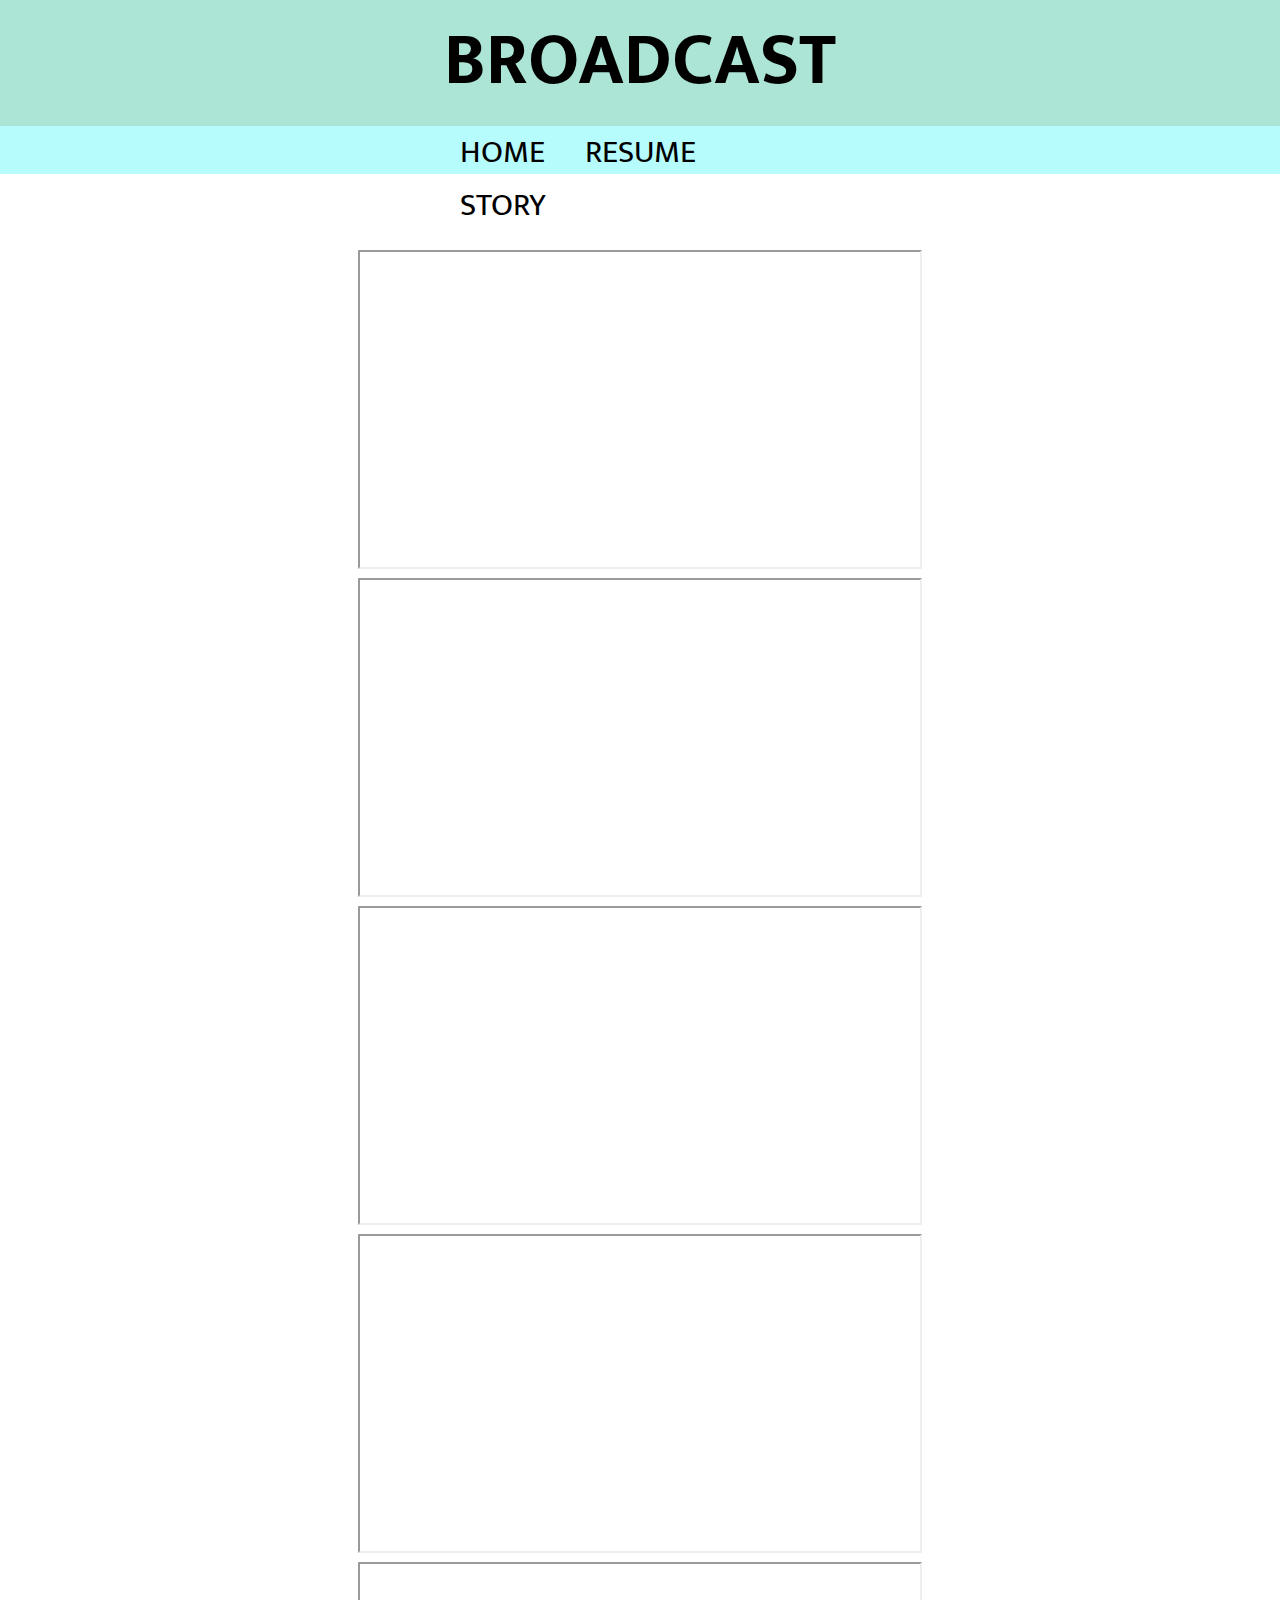
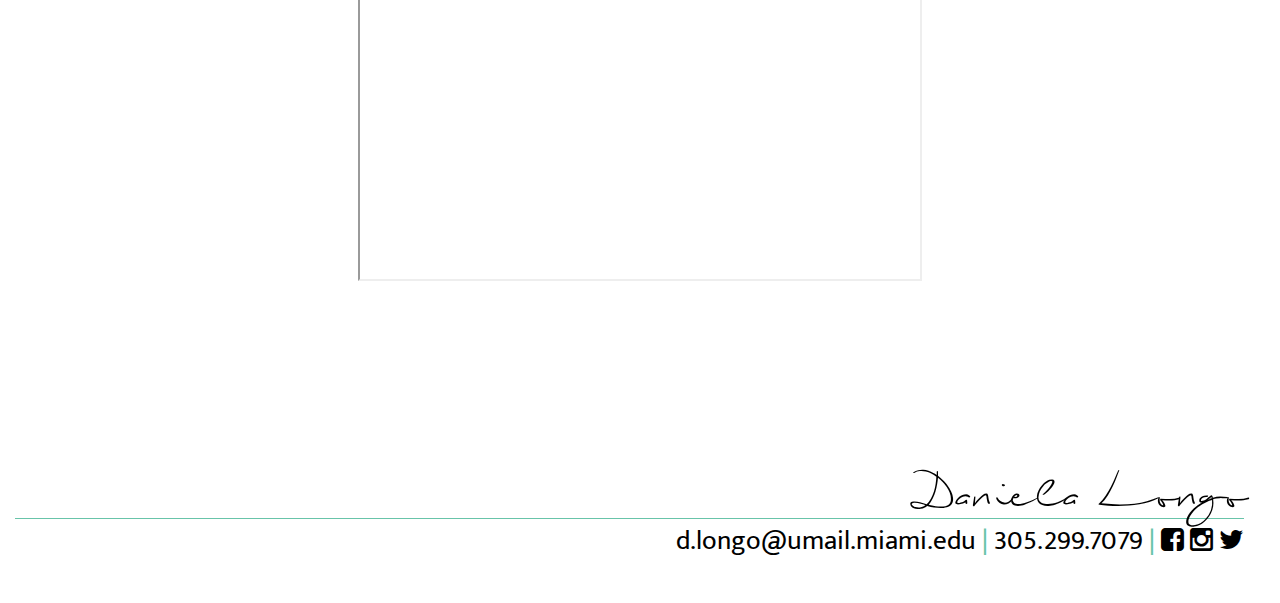
<file: broadcast.html>
<!DOCTYPE html>
<html>
  <head>
    <meta http-equiv="Content-Type" content="text/html; charset=utf-8">
    <meta name="viewport" content="width=991, user-scalable=no">
    <link rel="stylesheet" type="text/css" href="style/style.css">
    <link rel="stylesheet" type="text/css" href="lib/font-awesome-4.3.0/css/font-awesome.min.css">
    <title>Broadcast</title>
  </head>
  <body>
    <header class = "header">
      <div>
        <h1>BROADCAST</h1>
        <div class = "menu-horizontal">
          <ul class = "list-horizontal broadcast-menu">
             <li><a href="index.html">HOME</a></li>
             <li><a href="resume.html">RESUME</a></li>
             <li><a href="story.html">STORY</a></li>
          </ul>
        </div>
      </div>
    </header>
    <main>
      <div class = "container">
        <div class = "video-container">
          <iframe width="560" height="315" src="https://www.youtube.com/embed/H056ExAYxKQ" allowfullscreen></iframe>
          <iframe width="560" height="315" src="https://www.youtube.com/embed/5zIkLsTNVIE" allowfullscreen></iframe>
          <iframe width="560" height="315" src="https://www.youtube.com/embed/QXrFN2mgdAc" allowfullscreen></iframe>
          <iframe width="560" height="315" src="https://www.youtube.com/embed/r80GZSOHD3I" allowfullscreen></iframe>
          <iframe width="560" height="315" src="https://www.youtube.com/embed/K8pXjgekTtQ" allowfullscreen></iframe>
        </div>
      </div>
    </main>
    <footer class = "footer-style">
      <div class ="contact">
        <span class = "footer-name footer-name-style">Daniela Longo</span>
        <div class = "fotter-contac-center">
          <p class ="style-footer other-sections">d.longo@umail.miami.edu
            <span>|</span>
            <a href="tel:+13052997079">305.299.7079</a>
            <span class = "hiddeninprint">|</span>
            <span class = "hiddeninprint">
              <a href = "https://www.facebook.com/daniela.longo.1044" target = "_blank"><span class="fa fa-facebook-square"></span></a>
            </span>
            <span class = "hiddeninprint">
              <a href = "https://www.instagram.com/longodaniela" target = "_blank"><span class="fa fa-instagram"></span></a>
            </span>
            <span class = "hiddeninprint">
              <a href = "https://www.twitter.com/dclongo" target = "_blank"><span class="fa fa-twitter"></span></a>
            </span>
          </p>
        </div>
      </div>
    </footer>
  </body>
</html>
</file>
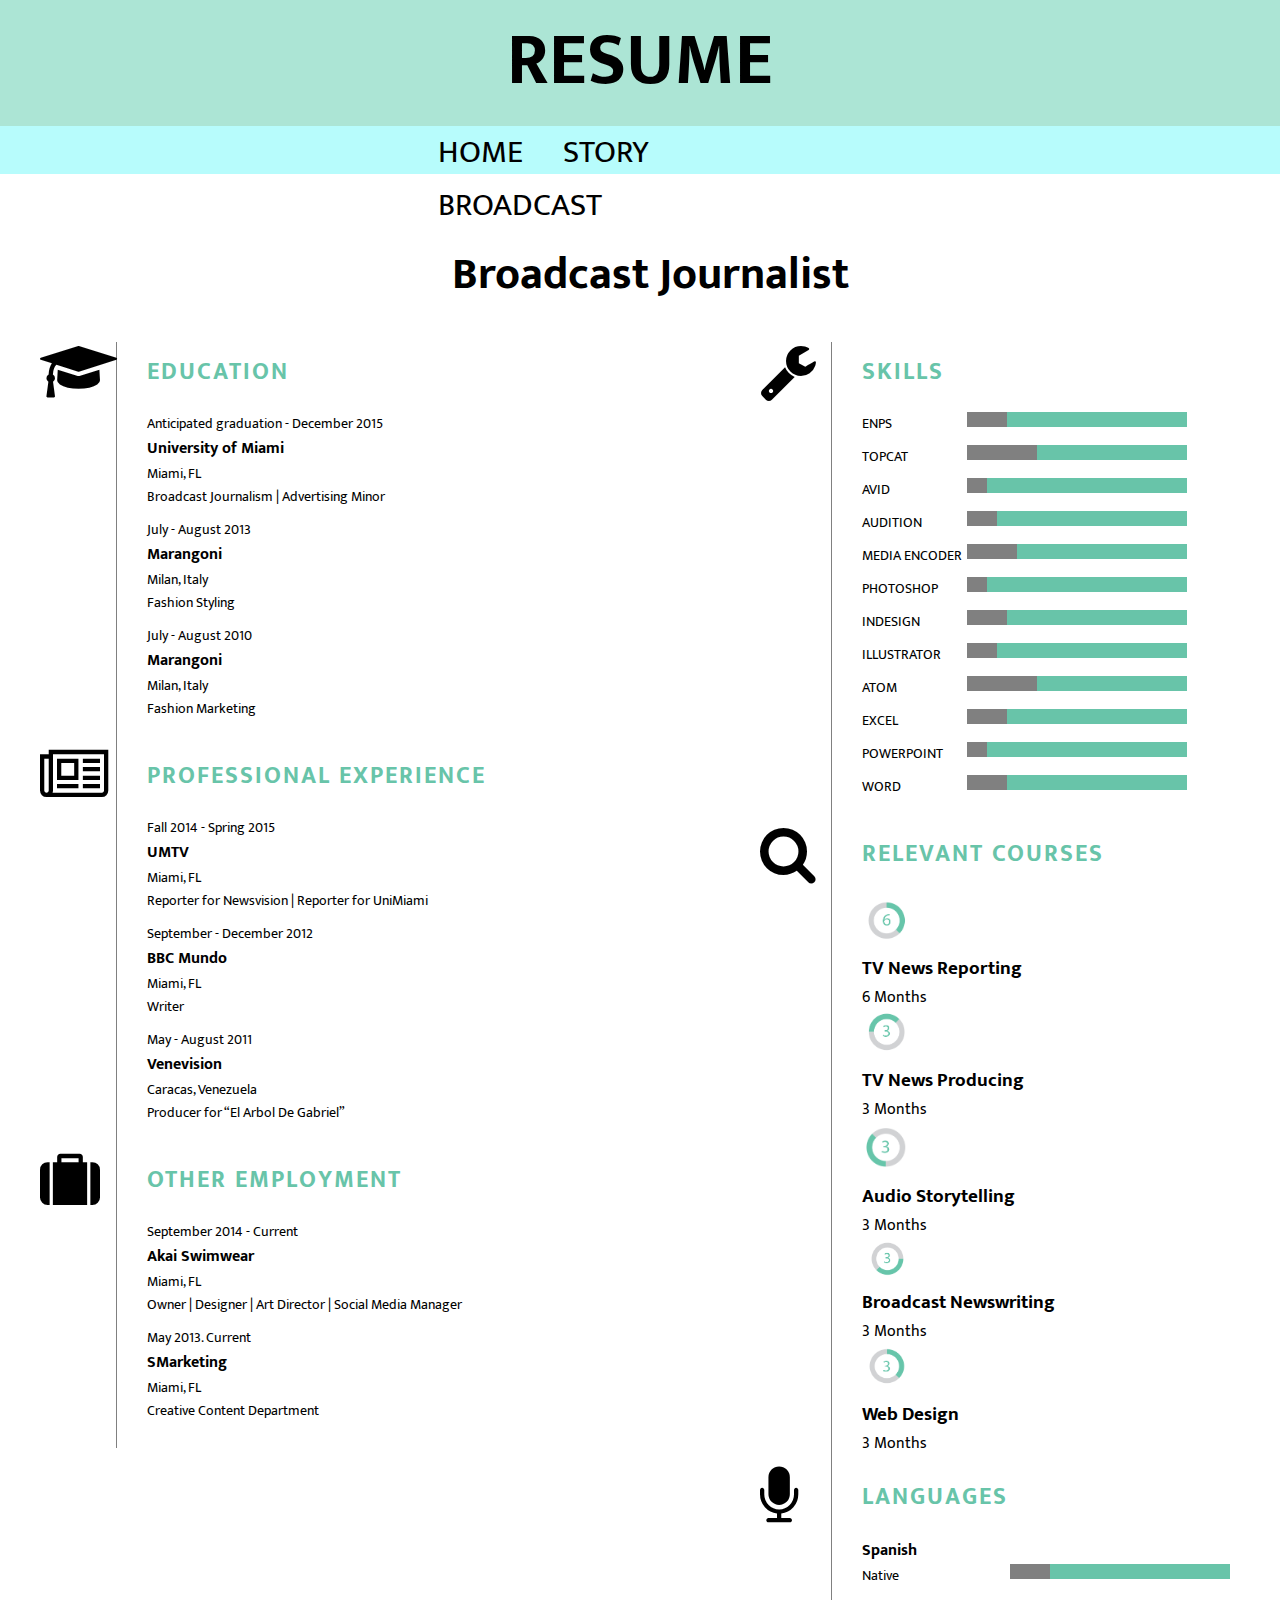
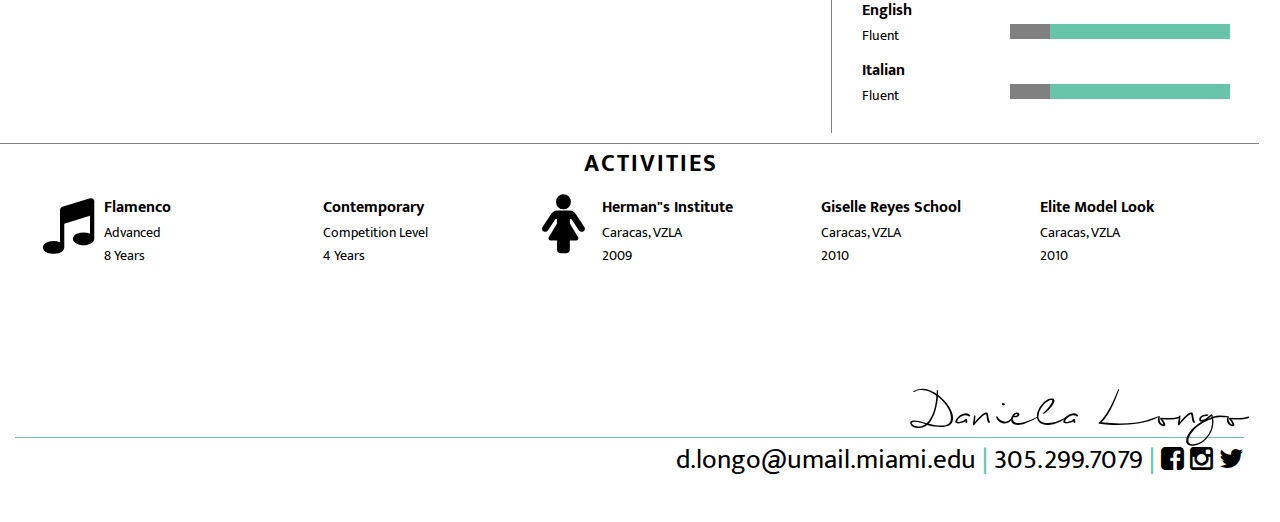
<file: resume.html>
<!DOCTYPE html>
<html>
  <head>
    <meta http-equiv="Content-Type" content="text/html; charset=utf-8">
    <meta name="viewport" content="width=991, user-scalable=no">
    <link rel="stylesheet" type="text/css" href="style/style.css">
    <link rel="stylesheet" type="text/css" href="style/print.css">
    <link rel="stylesheet" type="text/css" href="lib/font-awesome-4.3.0/css/font-awesome.min.css">
    <title>Resume</title>
  </head>
  <body>
    <header class = "header">
      <h1>RESUME</h1>
      <div class = "menu-horizontal">
        <ul class = "list-horizontal resume-menu">
           <li><a href="index.html">HOME</a></li>
           <li><a href="story.html">STORY</a></li>

           <li><a href="broadcast.html">BROADCAST</a></li>
        </ul>
      </div>
    </header>
    <main class = "resume">
      <br>
      <div>
        <div class = "center">
          <h1><span class = "small">Broadcast Journalist</span></h1>
        </div>
        <div class="clear"></div>
      </div>
      <div class="left">
        <div class="left-left">
          <span class="fa fa-graduation-cap resume-icon"></span>
        </div>
        <div class="left-right">
          <section>
            <h2>Education</h2>
            <ul>
              <li>
                <p>Anticipated graduation - December 2015</p>
                <h3>University of Miami</h3>
                <p>Miami, FL</p>
                <p>Broadcast Journalism | Advertising Minor</p>
              </li>
              <li>
                <p>July - August 2013</p>
                <h3>Marangoni</h3>
                <p>Milan, Italy</p>
                <p> Fashion Styling</p>
              </li>
              <li>
                <p>July - August 2010</p>
                <h3>Marangoni</h3>
                <p>Milan, Italy</p>
                <p>Fashion Marketing</p>
              </li>
            </ul>
          </section> <!-- end of Education section-->
        </div>
        <div class="clear"></div>
        <div class="left-left">
          <span class="fa fa-newspaper-o resume-icon"></span>
        </div>
        <div class="left-right">
           <section>
            <h2>Professional Experience</h2>
            <ul>
              <li>
                <p>Fall 2014 - Spring 2015</p>
                <h3>UMTV</h3>
                <p>Miami, FL</p>
                <p>Reporter for Newsvision | Reporter for UniMiami</p>
              </li>
              <li>
                <p>September - December 2012</p>
                <h3>BBC Mundo</h3>
                <p>Miami, FL</p>
                <p> Writer</p>
              </li>
              <li>
                <p>May - August 2011</p>
                <h3>Venevision</h3>
                <p>Caracas, Venezuela</p>
                <p>Producer for “El Arbol De Gabriel”</p>
              </li>
            </ul>
          </section> <!-- end of Professional Experience section -->
        </div>
        <div class="clear"></div>

        <div class="left-left">
          <span class="fa fa-suitcase resume-icon"></span>
        </div>
        <div class="left-right">
          <section>
              <h2>Other Employment</h2>
              <ul>
                <li>
                  <p>September 2014 - Current</p>
                  <h3>Akai Swimwear</h3>
                  <p>Miami, FL</p>
                  <p>Owner | Designer | Art Director | Social Media Manager</p>
                </li>
                <li>
                  <p>May 2013. Current</p>
                  <h3>SMarketing</h3>
                  <p>Miami, FL</p>
                  <p>Creative Content Department</p>
                </li>
              </ul>
          </section>
        </div>	<!-- end of Other Employment section -->
      </div> <!-- end of .left div -->
      <div class="right break">
        <div class="right-left">
          <span class="fa fa-wrench resume-icon"></span>
        </div>
        <div class="right-right skills">
          <section>
              <h2>Skills</h2>
              <ul>
                <li>
                  <span class = "skill">ENPS</span>
                  <span class = "loader-10"></span>
                </li>
                <li>
                  <span class = "skill">TOPCAT</span>
                  <span class = "loader-20"></span>
                </li>
                <li>
                  <span class = "skill">AVID</span>
                  <span class = "loader-30"></span>
                </li>
                <li>
                  <span class = "skill">AUDITION</span>
                  <span class = "loader-40"></span>
                </li>

                <li>
                  <span class = "skill">MEDIA ENCODER</span>
                  <span class = "loader-50"></span>
                </li>

                <li>
                  <span class = "skill">PHOTOSHOP</span>
                  <span class = "loader-60"></span>
                </li>
                <li>
                  <span class = "skill">INDESIGN</span>
                  <span class = "loader-10"></span>
                </li>
                <li>
                  <span class = "skill">ILLUSTRATOR</span>
                  <span class = "loader-70"></span>
                </li>

                <li>
                  <span class = "skill">ATOM</span>
                  <span class = "loader-20"></span>
                </li>
                <li>
                  <span class = "skill">EXCEL</span>
                  <span class = "loader-10"></span>
                </li>
                <li>
                  <span class = "skill">POWERPOINT</span>
                  <span class = "loader-30"></span>
                </li>
                <li>
                  <span class = "skill">WORD</span>
                  <span class = "loader-10"></span>
                </li>
              </ul>
          </section>
        </div>
        <div class="clear"></div>
        <div class="right-left">
          <span class="fa fa-search resume-icon"></span>
        </div>
        <div class="right-right courses">
          <section>
            <h2>Relevant courses</h2>
            <div>
              <img src="images/numero1.png" class = "months" alt = "6 Months"/>
              <h3>TV News Reporting</h3>
              <div>6 Months</div>
              <img src="images/numero2.png" class = "months" alt = "3 Months"/>
              <h3>TV News Producing</h3>
              <div>3 Months</div>
              <img src="images/numero3.png" class = "months" alt = "3 Months"/>
              <h3>Audio Storytelling</h3>
              <div>3 Months</div>
              <img src="images/numero4.png" class = "months" alt = "3 Months"/>
              <h3>Broadcast Newswriting</h3>
              <div>3 Months</div>
              <img src="images/numero5.png" class = "months" alt = "3 Months"/>
              <h3>Web Design </h3>
              <div>3 Months</div>
            </div>
          </section>
        </div>
        <div class="clear"></div>
        <div class="right-left">
          <span class="fa fa-microphone resume-icon"></span>
        </div>
        <div class="right-right languages">
          <section>
            <h2>Languages</h2>
            <ul>
              <li>
                <h3>Spanish</h3>
                Native
                <span class = "loader-10"></span>
              </li>
              <li>
                <h3>English</h3>
                Fluent
                <span class = "loader-10"></span>
              </li>
              <li>
                <h3>Italian</h3>
                Fluent
                <span class = "loader-10"></span>
              </li>
            </ul>
          </section>
        </div>
      </div><!-- end of .right div -->
    </main>
    <div class="clear"></div>
    <div class="footer-resume">
      <h2>Activities</h2>
      <div class = "row">
        <ul class = "icon">
          <li><span class="fa fa-music resume-icon"></span></li>
        </ul>
        <ul>
          <li>
            <h3>Flamenco</h3>
          </li>
          <li>Advanced</li>
          <li>8 Years</li>
        </ul>
        <ul>
          <li>
            <h3>Contemporary</h3>
          </li>
          <li>Competition Level</li>
          <li>4 Years</li>
        </ul>
        <ul class = "icon">
          <li><span class="fa fa-female resume-icon"></span></li>
        </ul>
        <ul>
          <li>
            <h3>Herman"s Institute</h3>
          </li>
          <li>Caracas, VZLA</li>
          <li>2009</li>
        </ul>
        <ul>
          <li>
            <h3>Giselle Reyes School</h3>
          </li>
          <li>Caracas, VZLA</li>
          <li>2010</li>
        </ul>
        <ul>
          <li><h3>Elite Model Look</h3></li>
          <li>Caracas, VZLA</li>
          <li>2010</li>
        </ul>
      </div>
    </div>
    <footer class = "footer-style">
      <div class ="contact">
        <span class = "footer-name footer-name-style">Daniela Longo</span>
        <div class = "fotter-contac-center">
          <p class ="style-footer other-sections">d.longo@umail.miami.edu
            <span>|</span>
            <a href="tel:+13052997079">305.299.7079</a>
            <span class = "hiddeninprint">|</span>
            <span class = "hiddeninprint">
              <a href = "https://www.facebook.com/daniela.longo.1044" target = "_blank"><span class="fa fa-facebook-square"></span></a>
            </span>
            <span class = "hiddeninprint">
              <a href = "https://www.instagram.com/longodaniela" target = "_blank"><span class="fa fa-instagram"></span></a>
            </span>
            <span class = "hiddeninprint">
              <a href = "https://www.twitter.com/dclongo" target = "_blank"><span class="fa fa-twitter"></span></a>
            </span>
          </p>
        </div>
      </div>
     </footer>
  </body>
</html>
</file>
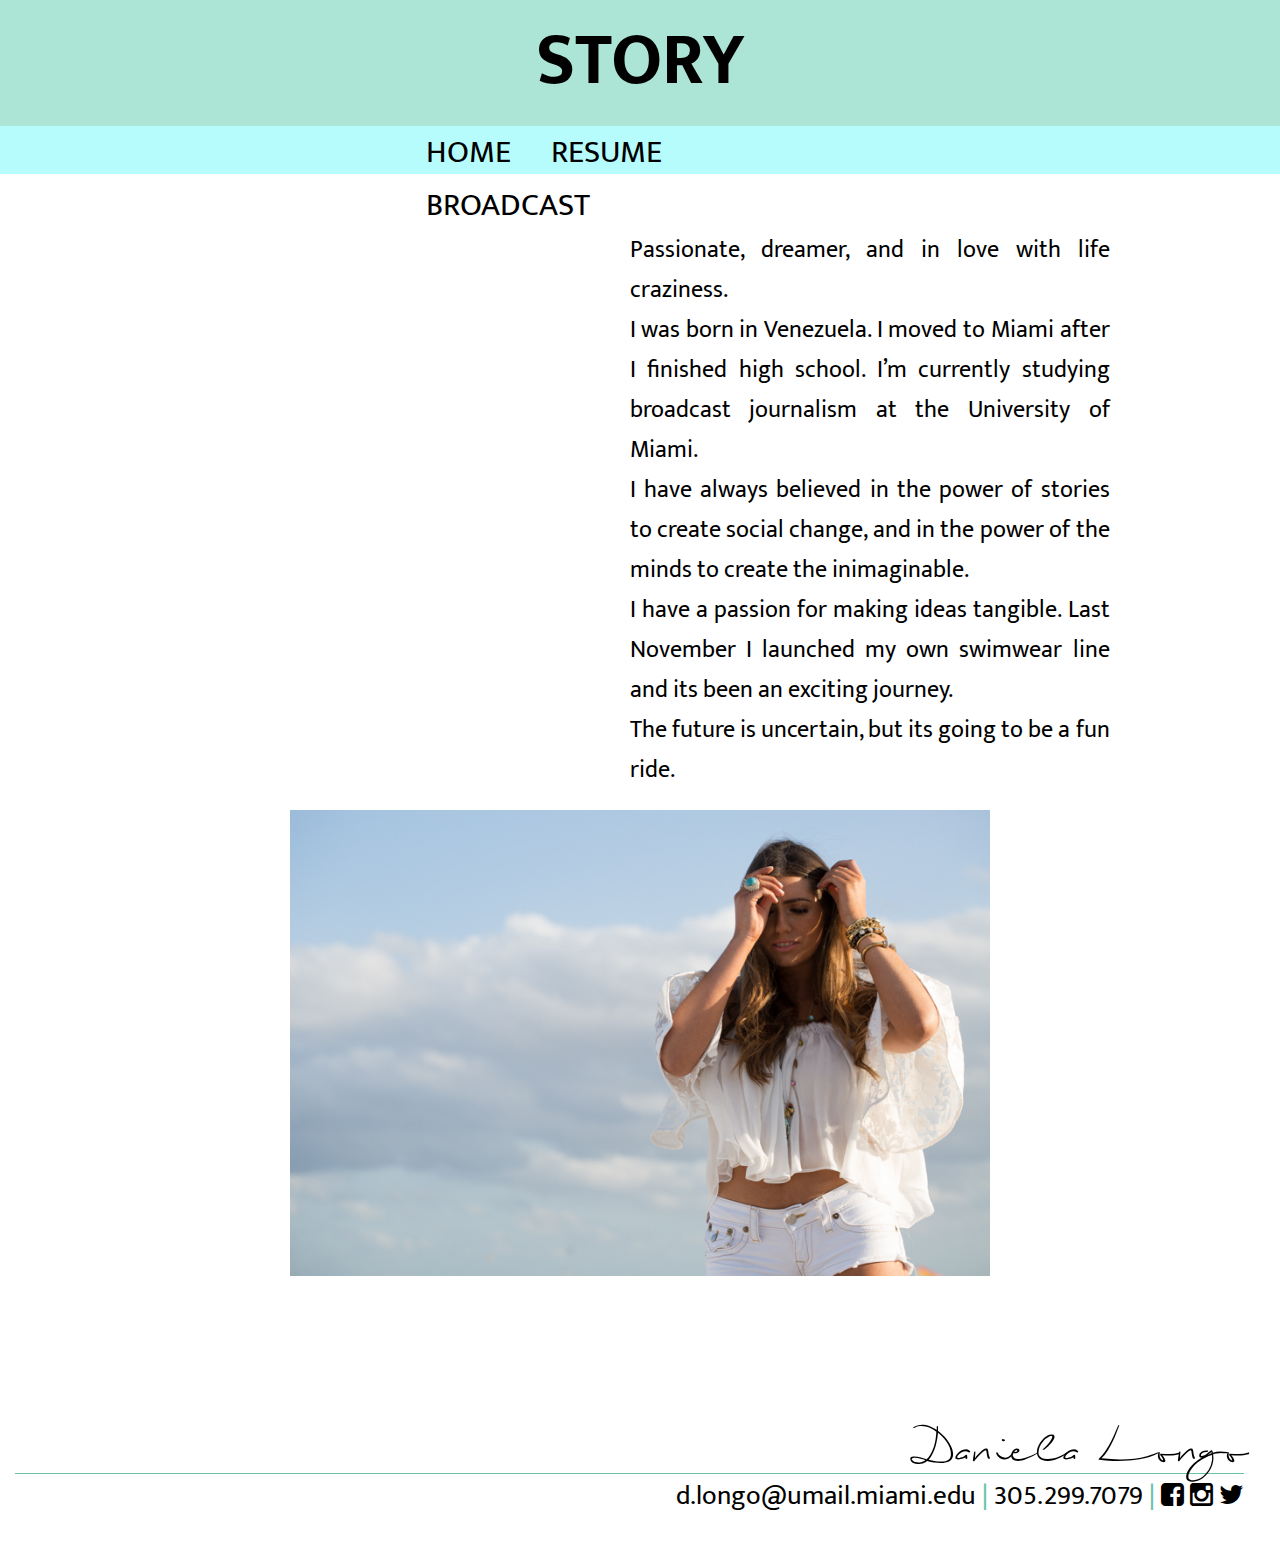
<file: story.html>
<!DOCTYPE html>
<html>
  <head>
    <meta http-equiv="Content-Type" content="text/html; charset=utf-8">
    <meta name="viewport" content="width=991, user-scalable=no">
    <link rel="stylesheet" type="text/css" href="style/style.css">
    <link rel="stylesheet" type="text/css" href="lib/font-awesome-4.3.0/css/font-awesome.min.css">
    <title>Story</title>
  </head>
  <body>
    <header class = "header">
      <div>
        <h1>STORY</h1>
        <div class = "menu-horizontal">
          <ul class = "list-horizontal story-menu">
             <li><a href="index.html">HOME</a></li>
             <li><a href="resume.html">RESUME</a></li>
             <li><a href="broadcast.html">BROADCAST</a></li>
          </ul>
        </div>
      </div>
    </header>
    <main class = "container">
      <div class = "pull-left left-container">
        <p class = "text-justified">
          Passionate, dreamer, and in love with life
          craziness.
        </p>
        <p class = "text-justified">
          I was born in Venezuela. I moved to Miami
          after I finished high school. I’m currently
          studying broadcast journalism at the
          University of Miami.
        </p>
        <p class = "text-justified">
          I have always believed in the power of
          stories to create social change, and in the
          power of the minds to create the
          inimaginable.
        </p>
        <p class = "text-justified">
          I have a passion for making ideas tangible.
          Last November I launched my own swimwear
          line and its been an exciting journey.
        </p>
        <p class = "text-justified">
          The future is uncertain, but its going to be
          a fun ride.
        </p>
      </div>
      <div class="center">
        <img class = "image-style" src = "images/beach-286.jpg" alt = "Daniela Longo"/>
      </div>
    </main>
    <footer class = "footer-style">
      <div class ="contact">
        <span class = "footer-name footer-name-style">Daniela Longo</span>
        <div class = "fotter-contac-center">
          <p class ="style-footer other-sections">d.longo@umail.miami.edu
            <span>|</span>
            <a href="tel:+13052997079">305.299.7079</a>
            <span class = "hiddeninprint">|</span>
            <span class = "hiddeninprint">
              <a href = "https://www.facebook.com/daniela.longo.1044" target = "_blank"><span class="fa fa-facebook-square"></span></a>
            </span>
            <span class = "hiddeninprint">
              <a href = "https://www.instagram.com/longodaniela" target = "_blank"><span class="fa fa-instagram"></span></a>
            </span>
            <span class = "hiddeninprint">
              <a href = "https://www.twitter.com/dclongo" target = "_blank"><span class="fa fa-twitter"></span></a>
            </span>
          </p>
        </div>
      </div>
     </footer>
  </body>
</html>
</file>
<file: style/style.css>
@import url(http://fonts.googleapis.com/css?family=Ek+Mukta:200);
@font-face {
  font-family: biloxi;
  src: url('../fonts/biloxi-script.ttf');
}

body{
  -webkit-print-color-adjust:exact;
}

body, * {
	margin-top:0;
  margin-left:0;
  margin-right:0;
	padding:0;
  font-family: 'Ek Mukta';
}

.broadcast-menu {
  width: 400px !important;
}

.story-menu {
  width: 469px !important;
}

.resume-menu {
  width: 445px !important;
}

.icon{
  width: 5% !important;
  height:60px;
}
span.fa {
  font-size: 45pt;
}


.video-container {
  padding: 40px;
  text-align: center;
}

.text-align-right{
	text-align: right;
}

.pull-right {
  float:right !important;
}

.pull-left {
  float:left !important;
}

.left-container {
  width: 40%;
  padding: 20px;
}

.right-container {
  width: 40%;
  padding: 40px;
}

.long-column {
  margin-top: -20px;
}

.home-height{
  height: 50%;
}

.unordered-list {
	list-style:none;
  width:250px;
  margin-top: 50px;
  margin-left: 30px;
}

.list-item {
  text-align: right;
	font-size: 35pt;
  border-bottom: 1px solid #68c4a9;
  cursor: pointer;
  padding-left:10px;
  text-align: left;
}

.list-item a{
  text-align: right;
  text-decoration: none;
  color:black;
}

.lista {
	padding:5px;
}

.header{
  text-align: center;
  height: 150px;
  background: #ace5d5;
}
.menu-horizontal{
  background: rgb(183, 252, 252);
  margin-top: -45px;
}

.list-horizontal {
  margin: 0 auto 0 auto;
  width: 500px;
  height: 48px;
}

.image-style {
  width: 700px;
}

h1 {
  font-size: 55pt;
}

.list-horizontal > li {
  float: left;
  margin-right: 20px;
  margin-left: 20px;
}

.list-horizontal > li > a {
  padding-top: 20px;
  padding-bottom: 20px;
  text-decoration: none;
  color: black;
  font-size: 24pt;
}

.panel {
	margin: 100px;
	box-shadow: 1px 1px 2px black;
}

.text-justified {
  font-size: x-large;
  text-align: justify;
}

.footer-style {
	padding: 5px;
  bottom: 0;
  width: 98%;
  position: relative;
  margin-top: 85px;
}

.footer-style span.fa {
  font-size: 20pt;
  color: black;
}

.style-footer {
  font-size: 20pt;
  margin-top: -22px;
  border-top: 1px solid #68c4a9;
  padding-top: 42px;
}

.style-footer a {
  text-decoration: none;
  color: black;
}

.style-footer span{
  color: #68c4a9;
}

.style-footer span a{
  text-decoration:none;
}

.style-footer span i{
  color: black;
  font-size: 20pt !important;
}


.footer-name {
	font-family: biloxi;
	font-size: 145pt;
  margin-bottom: -35px;
}

.footer-name-style {
	font-size: 45pt;
}

.other-sections{
  margin-top: -18px;
  padding-top: 0px;
}

.contact {
  width: 98%;
  position: relative;
  margin-left: 10px;
  text-align: right;
}

/*style-resume*/
main {
	margin-top: 20px;
  padding: 40px;
}

.loader-10 {
  background: grey;
  width: 220px;
  height: 15px;
  float:right;
}

.months{
  width: 49px;
}

.loader-10:before {
  background: #68c4a9;
  width: 180px;
  height: 15px;
  content: ' ';
  float:right;
}

.loader-20, .loader-30, .loader-40, .loader-50, .loader-60, .loader-70  {
  background: grey;
  width: 220px;
  height: 15px;
  float:right;
}

.loader-20:before {
  background: #68c4a9;
  width: 150px;
  height: 15px;
  content: ' ';
  float:right;
}

.loader-30:before {
  background: #68c4a9;
  width: 200px;
  height: 15px;
  content: ' ';
  float:right;
}

.loader-40:before {
  background: #68c4a9;
  width: 190px;
  height: 15px;
  content: ' ';
  float:right;
}

.loader-50:before {
  background: #68c4a9;
  width: 170px;
  height: 15px;
  content: ' ';
  float:right;
}

.loader-60:before {
  background: #68c4a9;
  width: 200px;
  height: 15px;
  content: ' ';
  float:right;
}

.loader-70:before {
  background: #68c4a9;
  width: 190px;
  height: 15px;
  content: ' ';
  float:right;
}
.resume h1{
	font-size: 45px;
}

h2{
	font-size: 24px;
	text-transform: uppercase;
	letter-spacing: 2px;

}
.resume .container{
	width: 1000px;
	margin: 0 auto;
	margin-top: 20px;
}

.right{
	float:right;
	width: 50%;
}

.left{
	float: left;
	width: 50%;
}

.clear{
	clear: both;
}


.header-resume .left{
	width: 50%;
}

.header-resume .right {
	text-align: right;
	padding-top: 15px;
	color: #68C4A9;

}

.resume h1, .resume h2{
	color: #68C4A9;
}

.small{
  color: black;
  padding-left: 20px;
}

.center{
  text-align:center;
}

h3{
	margin: 0px;
}

.header-resume h1{
	margin: 0px;
	letter-spacing: 2px;
}

li{
	font-size: 14px;
	text-decoration: none;
	list-style-type: none;
}


main ul{
	padding-left: 0px !important;
}

.footer-resume{
	border-top: 1px solid gray;
	margin-top: 10px;
  width: 95%;
  height: 145px;
  padding-left: 43px;
}

.footer-resume img{
	float: left;
	margin: 10px 15px;
	width: 56px;
}

.footer-resume ul {
	float: left;
	margin: 0 auto;
	margin-top: 10px;
	width: 18%;

}

.footer-resume h2 {
	margin: 0 auto;
	text-align: center;
}


p{
	font-size: 14px;
}

main p{
	margin: 0px;
}

main .left{
	width: 40%;

}

main .right{
	width: 40%;

}

.left-left,.right-left{
	float: left;
	width: 8%;
}

.left-right{
	border-left:1px solid gray;
	float: right;
	width: 84%;
}

.right-right{
	border-left:1px solid gray;
	float: right;
	width: 85%;
}

.right-right li{
	padding-bottom: 10px;
}

.skills li{
  width: 325px;
}

.skills img{
  margin-top: -22px;
  float: right;
  padding-right: 80px;
}

.left-left img, .right-left img{
	margin-top: 15px;
}

section{
	padding-left: 20px;
  margin:10px;
}

.left li { padding-bottom: 10px; }

/*end style resume*/

@media (max-width: 991px) {
  .image-style {
    width: 400px;
    margin: 0px;
  }

  .resume-menu, .broadcast-menu, .story-menu {
    width: auto !important;
  }

  .resume-icon{
    font-size: 30pt!important;
    float: left;
    padding-right: 10px;
  }

  iframe{
    width:400px;
  }

  .video-container {
    padding: 20px;
    text-align: center;
  }

  .header-resume .left{
  	width: auto;
  }

  .skills img, .right-right,
  .left-right, .left-left,.right-left, .footer-resume img {
    float:none;
  }

  .footer-resume{
  	float:none;
    text-align:center;
    height: auto;
  }

  .footer-resume ul {
    float: none;
    margin: 0 auto;
    margin-top: 0px;
    width: auto;
    padding-left: 0px;
  }

  .icon {
    width:10%;
  }

  main .left, main .right {
    width:auto;
    float:none;
  }

  .footer-name {
  	font-family: biloxi;
  	font-size: 60pt!important;
    margin-bottom: -35px;
  }

  .list-horizontal {
    margin: 0 auto 0 auto;
    width: auto;
    height: auto;
    list-style: none;
    text-align: center;
    margin-left: -40px;
  }

  .header{
    text-align: center;
    height: auto;
    background: #ace5d5;
  }

  .menu-horizontal li, .pull-left{
    float:none;

  }

  .left-container {
    width: auto;
    padding: 10px;
  }

  .pull-right{
    float:none !important;
  }

  .right-container {
    width: auto;
    text-align: center;
  }

  .text-justified{
    text-align: justify;
  }

  .footer-style {
  	padding: 5px;
    bottom: 0;
    width: auto;
    position: relative;
  }

  .style-footer {
    font-size: 15pt;
    margin-top: -22px;
    border-top: 1px solid #68c4a9;
    padding-top: 42px;
    width:auto;
    padding-right: 0px;
  }

  .footer-name {
  	font-family: biloxi;
  	font-size: 145pt;
    margin-bottom: -35px;
  }

  .footer-name-style {
  	font-size: 45pt;
  }

  .other-sections{
    margin-top: -18px;
    padding-top: 0px;
    text-align:center;
  }

  .contact {
    width: auto;
    text-align: center;
  }
}
</file>
<file: style/print.css>
@page{
  size: A4;
}

@media print {
  body {
    margin: 1in;
    line-height: 2;
  }

  .header{
    display:none;
  }

  img {
    display:none;
  }

  .menu-horizontal {
    display:none;
  }

  .resume{
    margin:0px !important;
    padding:0 !important;
  }

  .resume h1{
    font-size:17pt !important;
  }

  .resume .left{
    float:none;
  }

  .left-right, .left-left, .left, .right, .right-right{
  	border-left:none;
  	float: none;
  	width: auto;
    padding:0;
  }

  .break, .footer-resume{
    page-break-before: always;
  }

  .left-right section, .right-right section{
    padding:0;
    margin:0;
  }

  .left-right section ul li{
    float:left;
    text-align:left;
    padding-left:19px;
  }

  .right-right section ul li{
    padding:0;
    margin:0;
  }

  .footer-resume .icon{
    float:left;
  }

  .row{
    padding:15px;
  }

  .footer-resume ul li{
    margin-left:70px;
    float:none;
    text-align:left !important;
  }

  .icon{
    margin-left:-90px !important;
    float:left;
  }

  .footer-resume{
  	border-top: none;
  	margin-top: 10px;
  	width: auto;
  }

  .footer-resume ul {
  	float: none;
  	margin: 0 auto;
  	width: auto;
  }

  .footer-resume h2 {
  	margin: 0 auto;
    border:none;
    text-align:left;
  }

  .languages ul li span{
    display:none;
  }

  .languages ul li{
    float:left;
    padding-left:30px !important;
  }

  .text-justified{
    text-align: justify;
  }

  video,audio, object, iframe {
    display: none
  }

  .style-footer {
    font-size: 15pt;
    margin-top: -22px;
    border-top: 1px solid #68c4a9;
    padding-top: 42px;
    width:auto;
    padding-right: 0px;
  }

  .footer-name {
  	font-family: biloxi;
  	font-size: 100pt;
    margin-bottom: -35px;
  }

  .footer-name-style {
  	font-size: 45pt;
  }

  .other-sections{
    margin-top: -18px;
    padding-top: 0px;
    text-align:center;
  }

  .hiddeninprint{
    display:none;
  }

  .contact {
    width: 100%;
    text-align: center;
  }
}

@page:first {
  size: A4;
  margin: 0;
}
</file>
